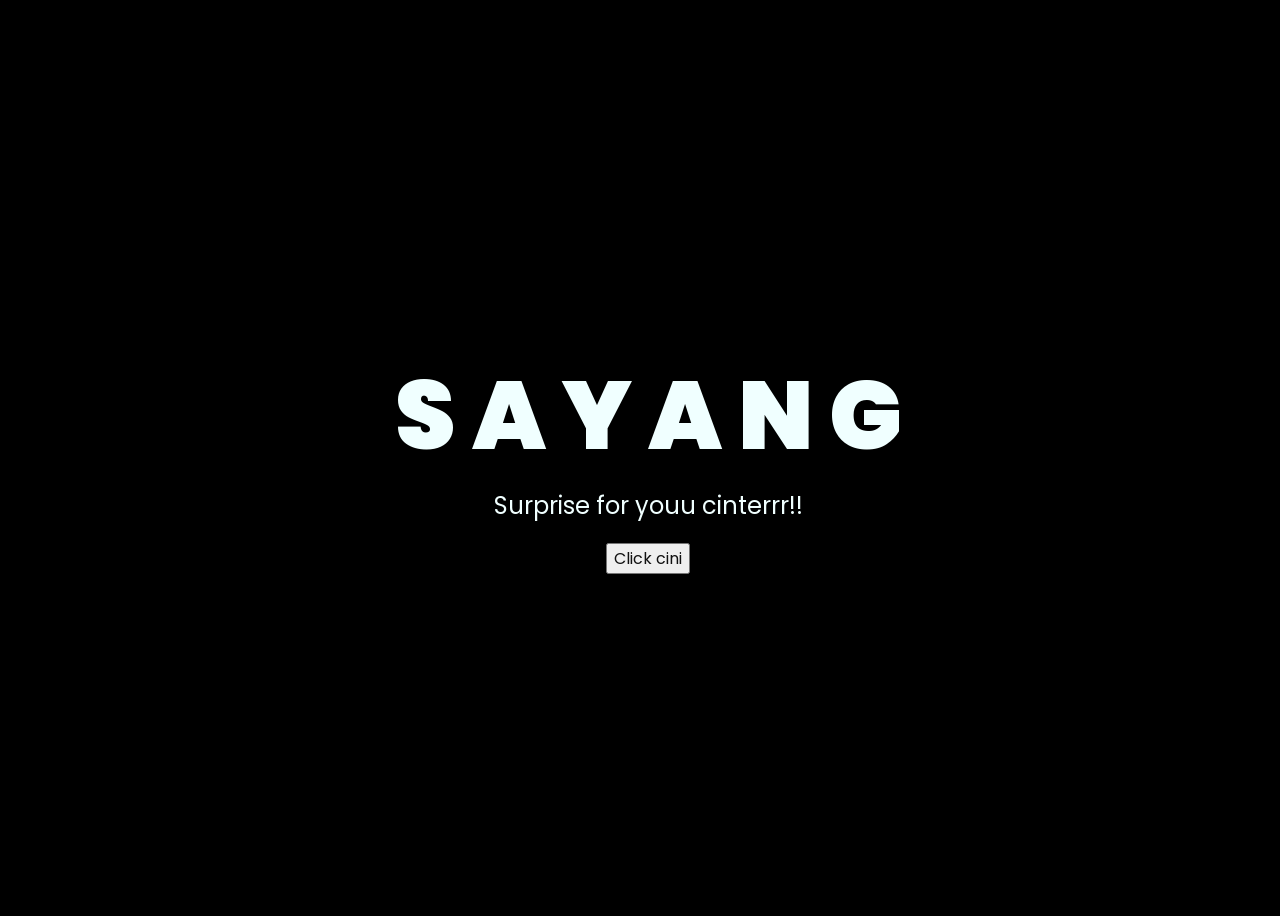
<file: Project07/index.html>
<!DOCTYPE html>
<html lang="en">
<head>
    <meta charset="UTF-8">
    <meta http-equiv="X-UA-Compatible" content="IE=edge">
    <meta name="viewport" content="width=device-width, initial-scale=1.0">
    <link rel="stylesheet" href="css/style.css">
    <link rel="icon" href="img/flowers.png" type="image/x-icon">
    <title>Flowers</title>
</head>
<body>
    <div class="greetings">
        <span>S</span>
        <span>A</span>
        <span>Y</span>
        <span>A</span>
        <span>N</span>
        <span>G</span>
    </div>
    <div class="description">
        <span>Surprise for youu cinterrr!!</span>
    </div>
    <div class="button">
        <button>
            <a href="flower.html">Click cini</a>
        </button>
        
    </div>
</body>
</html>
</file>
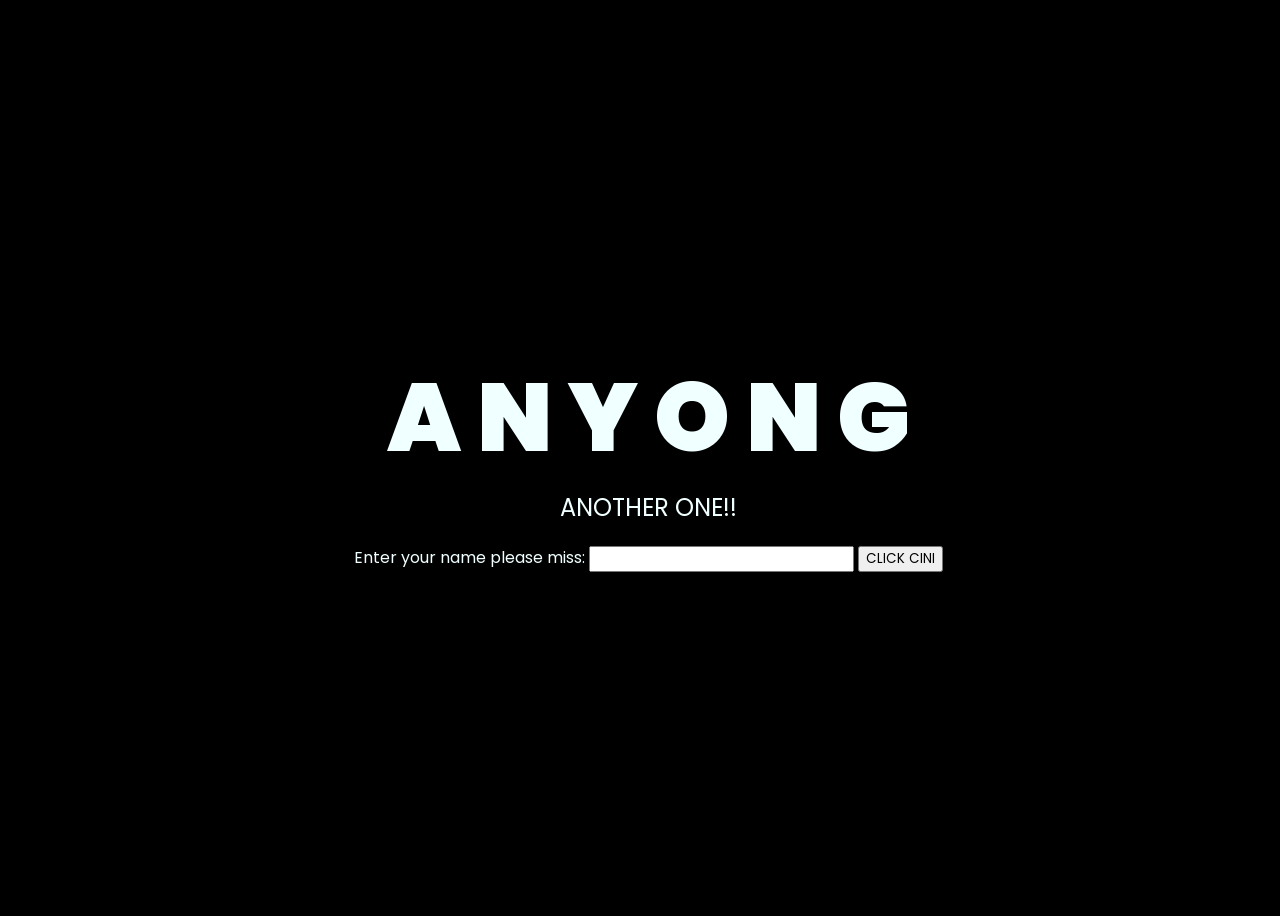
<file: Project08/index.html>
<!DOCTYPE html>
<html lang="en">
<head>
    <meta charset="UTF-8">
    <meta http-equiv="X-UA-Compatible" content="IE=edge">
    <meta name="viewport" content="width=device-width, initial-scale=1.0">
    <link rel="stylesheet" href="mainstyle.css">
    <title>Flowers</title>
</head>
<body>
    <div class="greetings">
        <span>A</span>
        <span>N</span>
        <span>Y</span>
        <span>O</span>
        <span>N</span>
        <span>G</span>
    </div>
    <div class="description">
        <span>ANOTHER ONE!!</span>
    </div>
    <form>
        <label>Enter your name please miss:</label>
        <input type="text" id="name">
        <!-- set button onClick method to call function we defined passing input values as parameters -->
        <button type="button" onclick="callAPI(document.getElementById('name').value)">CLICK CINI</button>
    </form>
    <script>
        // callAPI function that takes the base and exponent numbers as parameters
        var callAPI = (name)=>{
            // instantiate a headers object
            var myHeaders = new Headers();
            // add content type header to object
            myHeaders.append("Content-Type", "application/json");
            // using built in JSON utility package turn object to string and store in a variable
            var raw = JSON.stringify({"name":name});
            // create a JSON object with parameters for API call and store in a variable
            var requestOptions = {
                method: 'POST',
                headers: myHeaders,
                body: raw,
                redirect: 'follow'
            };
            // make API call with parameters and use promises to get response
            fetch("https://jmb3o0zrke.execute-api.us-east-1.amazonaws.com/dev/", requestOptions)
            .then(response => response.text())
            .then(result => {
                alert(JSON.parse(result).body);
                window.location.href = "flower.html";})
                
            .catch(error => console.log('error', error));
        }
     
    </script>
</body>
</html>
</file>
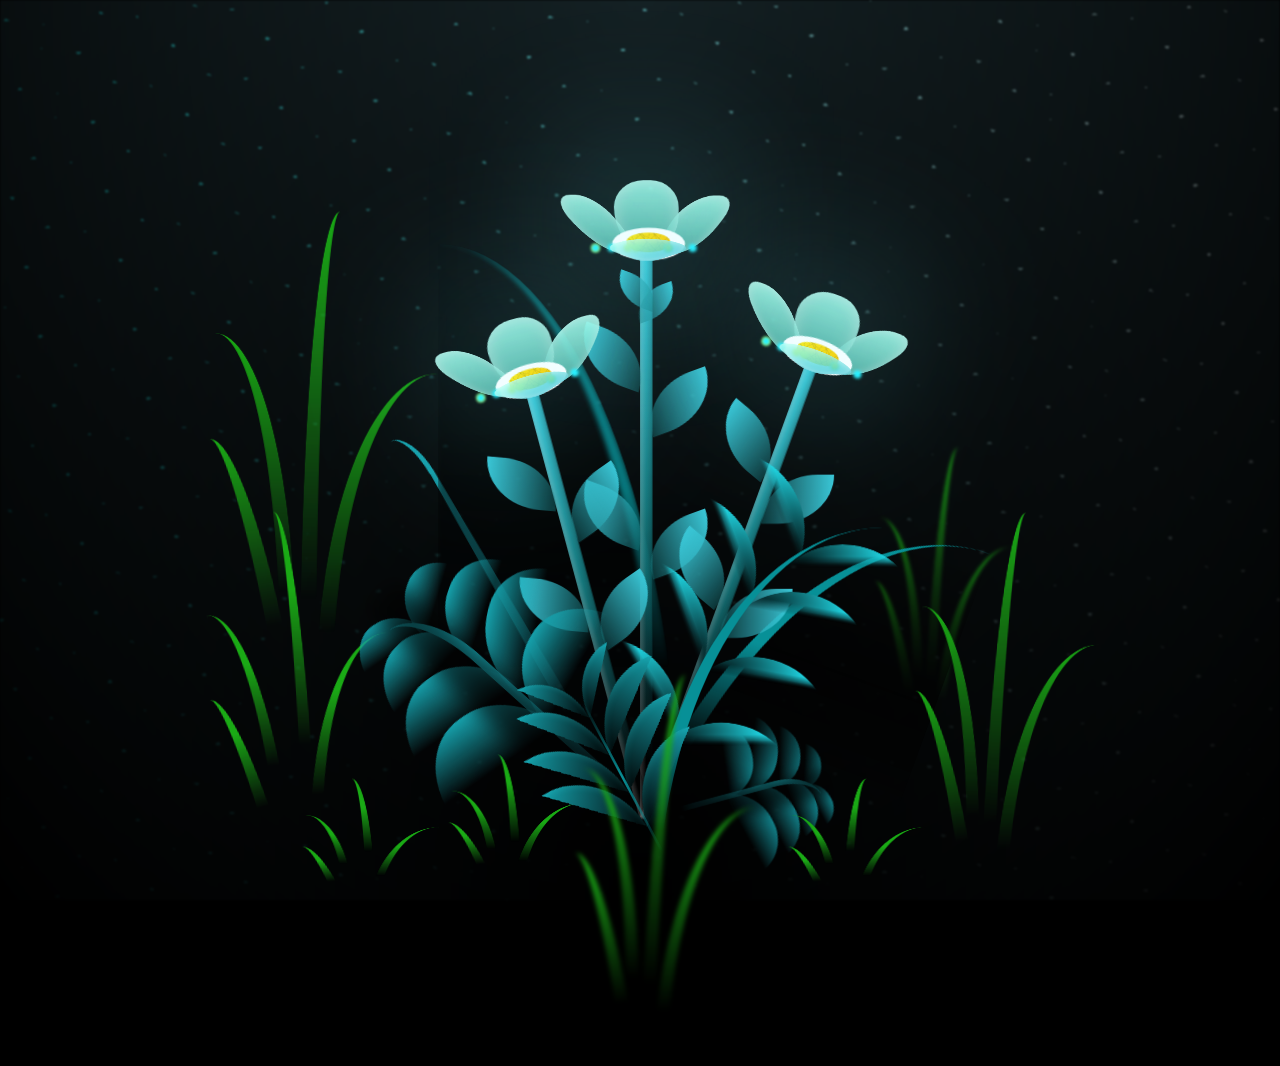
<file: Project07/flower.html>
<!DOCTYPE html>
<html lang="en">
<head>
    <meta charset="UTF-8">
    <meta http-equiv="X-UA-Compatible" content="IE=edge">
    <meta name="viewport" content="width=device-width, initial-scale=1.0">
    <link rel="stylesheet" href="css/main.css">
    <link rel="icon" href="img/flowers.png" type="image/x-icon">
    <title>flowers</title>
</head>
<body class="container">
    <div class="night"></div>
    <div class="flowers">
      <div class="flower flower--1">
        <div class="flower__leafs flower__leafs--1">
          <div class="flower__leaf flower__leaf--1"></div>
          <div class="flower__leaf flower__leaf--2"></div>
          <div class="flower__leaf flower__leaf--3"></div>
          <div class="flower__leaf flower__leaf--4"></div>
          <div class="flower__white-circle"></div>
  
          <div class="flower__light flower__light--1"></div>
          <div class="flower__light flower__light--2"></div>
          <div class="flower__light flower__light--3"></div>
          <div class="flower__light flower__light--4"></div>
          <div class="flower__light flower__light--5"></div>
          <div class="flower__light flower__light--6"></div>
          <div class="flower__light flower__light--7"></div>
          <div class="flower__light flower__light--8"></div>
  
        </div>
        <div class="flower__line">
          <div class="flower__line__leaf flower__line__leaf--1"></div>
          <div class="flower__line__leaf flower__line__leaf--2"></div>
          <div class="flower__line__leaf flower__line__leaf--3"></div>
          <div class="flower__line__leaf flower__line__leaf--4"></div>
          <div class="flower__line__leaf flower__line__leaf--5"></div>
          <div class="flower__line__leaf flower__line__leaf--6"></div>
        </div>
      </div>
  
      <div class="flower flower--2">
        <div class="flower__leafs flower__leafs--2">
          <div class="flower__leaf flower__leaf--1"></div>
          <div class="flower__leaf flower__leaf--2"></div>
          <div class="flower__leaf flower__leaf--3"></div>
          <div class="flower__leaf flower__leaf--4"></div>
          <div class="flower__white-circle"></div>
  
          <div class="flower__light flower__light--1"></div>
          <div class="flower__light flower__light--2"></div>
          <div class="flower__light flower__light--3"></div>
          <div class="flower__light flower__light--4"></div>
          <div class="flower__light flower__light--5"></div>
          <div class="flower__light flower__light--6"></div>
          <div class="flower__light flower__light--7"></div>
          <div class="flower__light flower__light--8"></div>
  
        </div>
        <div class="flower__line">
          <div class="flower__line__leaf flower__line__leaf--1"></div>
          <div class="flower__line__leaf flower__line__leaf--2"></div>
          <div class="flower__line__leaf flower__line__leaf--3"></div>
          <div class="flower__line__leaf flower__line__leaf--4"></div>
        </div>
      </div>
  
      <div class="flower flower--3">
        <div class="flower__leafs flower__leafs--3">
          <div class="flower__leaf flower__leaf--1"></div>
          <div class="flower__leaf flower__leaf--2"></div>
          <div class="flower__leaf flower__leaf--3"></div>
          <div class="flower__leaf flower__leaf--4"></div>
          <div class="flower__white-circle"></div>
  
          <div class="flower__light flower__light--1"></div>
          <div class="flower__light flower__light--2"></div>
          <div class="flower__light flower__light--3"></div>
          <div class="flower__light flower__light--4"></div>
          <div class="flower__light flower__light--5"></div>
          <div class="flower__light flower__light--6"></div>
          <div class="flower__light flower__light--7"></div>
          <div class="flower__light flower__light--8"></div>
  
        </div>
        <div class="flower__line">
          <div class="flower__line__leaf flower__line__leaf--1"></div>
          <div class="flower__line__leaf flower__line__leaf--2"></div>
          <div class="flower__line__leaf flower__line__leaf--3"></div>
          <div class="flower__line__leaf flower__line__leaf--4"></div>
        </div>
      </div>
  
      <div class="grow-ans" style="--d:1.2s">
        <div class="flower__g-long">
          <div class="flower__g-long__top"></div>
          <div class="flower__g-long__bottom"></div>
        </div>
      </div>
  
      <div class="growing-grass">
        <div class="flower__grass flower__grass--1">
          <div class="flower__grass--top"></div>
          <div class="flower__grass--bottom"></div>
          <div class="flower__grass__leaf flower__grass__leaf--1"></div>
          <div class="flower__grass__leaf flower__grass__leaf--2"></div>
          <div class="flower__grass__leaf flower__grass__leaf--3"></div>
          <div class="flower__grass__leaf flower__grass__leaf--4"></div>
          <div class="flower__grass__leaf flower__grass__leaf--5"></div>
          <div class="flower__grass__leaf flower__grass__leaf--6"></div>
          <div class="flower__grass__leaf flower__grass__leaf--7"></div>
          <div class="flower__grass__leaf flower__grass__leaf--8"></div>
          <div class="flower__grass__overlay"></div>
        </div>
      </div>
  
      <div class="growing-grass">
        <div class="flower__grass flower__grass--2">
          <div class="flower__grass--top"></div>
          <div class="flower__grass--bottom"></div>
          <div class="flower__grass__leaf flower__grass__leaf--1"></div>
          <div class="flower__grass__leaf flower__grass__leaf--2"></div>
          <div class="flower__grass__leaf flower__grass__leaf--3"></div>
          <div class="flower__grass__leaf flower__grass__leaf--4"></div>
          <div class="flower__grass__leaf flower__grass__leaf--5"></div>
          <div class="flower__grass__leaf flower__grass__leaf--6"></div>
          <div class="flower__grass__leaf flower__grass__leaf--7"></div>
          <div class="flower__grass__leaf flower__grass__leaf--8"></div>
          <div class="flower__grass__overlay"></div>
        </div>
      </div>
  
      <div class="grow-ans" style="--d:2.4s">
        <div class="flower__g-right flower__g-right--1">
          <div class="leaf"></div>
        </div>
      </div>
  
      <div class="grow-ans" style="--d:2.8s">
        <div class="flower__g-right flower__g-right--2">
          <div class="leaf"></div>
        </div>
      </div>
  
      <div class="grow-ans" style="--d:2.8s">
        <div class="flower__g-front">
          <div class="flower__g-front__leaf-wrapper flower__g-front__leaf-wrapper--1">
            <div class="flower__g-front__leaf"></div>
          </div>
          <div class="flower__g-front__leaf-wrapper flower__g-front__leaf-wrapper--2">
            <div class="flower__g-front__leaf"></div>
          </div>
          <div class="flower__g-front__leaf-wrapper flower__g-front__leaf-wrapper--3">
            <div class="flower__g-front__leaf"></div>
          </div>
          <div class="flower__g-front__leaf-wrapper flower__g-front__leaf-wrapper--4">
            <div class="flower__g-front__leaf"></div>
          </div>
          <div class="flower__g-front__leaf-wrapper flower__g-front__leaf-wrapper--5">
            <div class="flower__g-front__leaf"></div>
          </div>
          <div class="flower__g-front__leaf-wrapper flower__g-front__leaf-wrapper--6">
            <div class="flower__g-front__leaf"></div>
          </div>
          <div class="flower__g-front__leaf-wrapper flower__g-front__leaf-wrapper--7">
            <div class="flower__g-front__leaf"></div>
          </div>
          <div class="flower__g-front__leaf-wrapper flower__g-front__leaf-wrapper--8">
            <div class="flower__g-front__leaf"></div>
          </div>
          <div class="flower__g-front__line"></div>
        </div>
      </div>
  
      <div class="grow-ans" style="--d:3.2s">
        <div class="flower__g-fr">
          <div class="leaf"></div>
          <div class="flower__g-fr__leaf flower__g-fr__leaf--1"></div>
          <div class="flower__g-fr__leaf flower__g-fr__leaf--2"></div>
          <div class="flower__g-fr__leaf flower__g-fr__leaf--3"></div>
          <div class="flower__g-fr__leaf flower__g-fr__leaf--4"></div>
          <div class="flower__g-fr__leaf flower__g-fr__leaf--5"></div>
          <div class="flower__g-fr__leaf flower__g-fr__leaf--6"></div>
          <div class="flower__g-fr__leaf flower__g-fr__leaf--7"></div>
          <div class="flower__g-fr__leaf flower__g-fr__leaf--8"></div>
        </div>
      </div>
  
      <div class="long-g long-g--0">
        <div class="grow-ans" style="--d:3s">
          <div class="leaf leaf--0"></div>
        </div>
        <div class="grow-ans" style="--d:2.2s">
          <div class="leaf leaf--1"></div>
        </div>
        <div class="grow-ans" style="--d:3.4s">
          <div class="leaf leaf--2"></div>
        </div>
        <div class="grow-ans" style="--d:3.6s">
          <div class="leaf leaf--3"></div>
        </div>
      </div>
  
      <div class="long-g long-g--1">
        <div class="grow-ans" style="--d:3.6s">
          <div class="leaf leaf--0"></div>
        </div>
        <div class="grow-ans" style="--d:3.8s">
          <div class="leaf leaf--1"></div>
        </div>
        <div class="grow-ans" style="--d:4s">
          <div class="leaf leaf--2"></div>
        </div>
        <div class="grow-ans" style="--d:4.2s">
          <div class="leaf leaf--3"></div>
        </div>
      </div>
  
      <div class="long-g long-g--2">
        <div class="grow-ans" style="--d:4s">
          <div class="leaf leaf--0"></div>
        </div>
        <div class="grow-ans" style="--d:4.2s">
          <div class="leaf leaf--1"></div>
        </div>
        <div class="grow-ans" style="--d:4.4s">
          <div class="leaf leaf--2"></div>
        </div>
        <div class="grow-ans" style="--d:4.6s">
          <div class="leaf leaf--3"></div>
        </div>
      </div>
  
      <div class="long-g long-g--3">
        <div class="grow-ans" style="--d:4s">
          <div class="leaf leaf--0"></div>
        </div>
        <div class="grow-ans" style="--d:4.2s">
          <div class="leaf leaf--1"></div>
        </div>
        <div class="grow-ans" style="--d:3s">
          <div class="leaf leaf--2"></div>
        </div>
        <div class="grow-ans" style="--d:3.6s">
          <div class="leaf leaf--3"></div>
        </div>
      </div>
  
      <div class="long-g long-g--4">
        <div class="grow-ans" style="--d:4s">
          <div class="leaf leaf--0"></div>
        </div>
        <div class="grow-ans" style="--d:4.2s">
          <div class="leaf leaf--1"></div>
        </div>
        <div class="grow-ans" style="--d:3s">
          <div class="leaf leaf--2"></div>
        </div>
        <div class="grow-ans" style="--d:3.6s">
          <div class="leaf leaf--3"></div>
        </div>
      </div>
  
      <div class="long-g long-g--5">
        <div class="grow-ans" style="--d:4s">
          <div class="leaf leaf--0"></div>
        </div>
        <div class="grow-ans" style="--d:4.2s">
          <div class="leaf leaf--1"></div>
        </div>
        <div class="grow-ans" style="--d:3s">
          <div class="leaf leaf--2"></div>
        </div>
        <div class="grow-ans" style="--d:3.6s">
          <div class="leaf leaf--3"></div>
        </div>
      </div>
  
      <div class="long-g long-g--6">
        <div class="grow-ans" style="--d:4.2s">
          <div class="leaf leaf--0"></div>
        </div>
        <div class="grow-ans" style="--d:4.4s">
          <div class="leaf leaf--1"></div>
        </div>
        <div class="grow-ans" style="--d:4.6s">
          <div class="leaf leaf--2"></div>
        </div>
        <div class="grow-ans" style="--d:4.8s">
          <div class="leaf leaf--3"></div>
        </div>
      </div>
  
      <div class="long-g long-g--7">
        <div class="grow-ans" style="--d:3s">
          <div class="leaf leaf--0"></div>
        </div>
        <div class="grow-ans" style="--d:3.2s">
          <div class="leaf leaf--1"></div>
        </div>
        <div class="grow-ans" style="--d:3.5s">
          <div class="leaf leaf--2"></div>
        </div>
        <div class="grow-ans" style="--d:3.6s">
          <div class="leaf leaf--3"></div>
        </div>
      </div>
    </div>
    <script src="main.js"></script>
  </body>
</html>
</file>
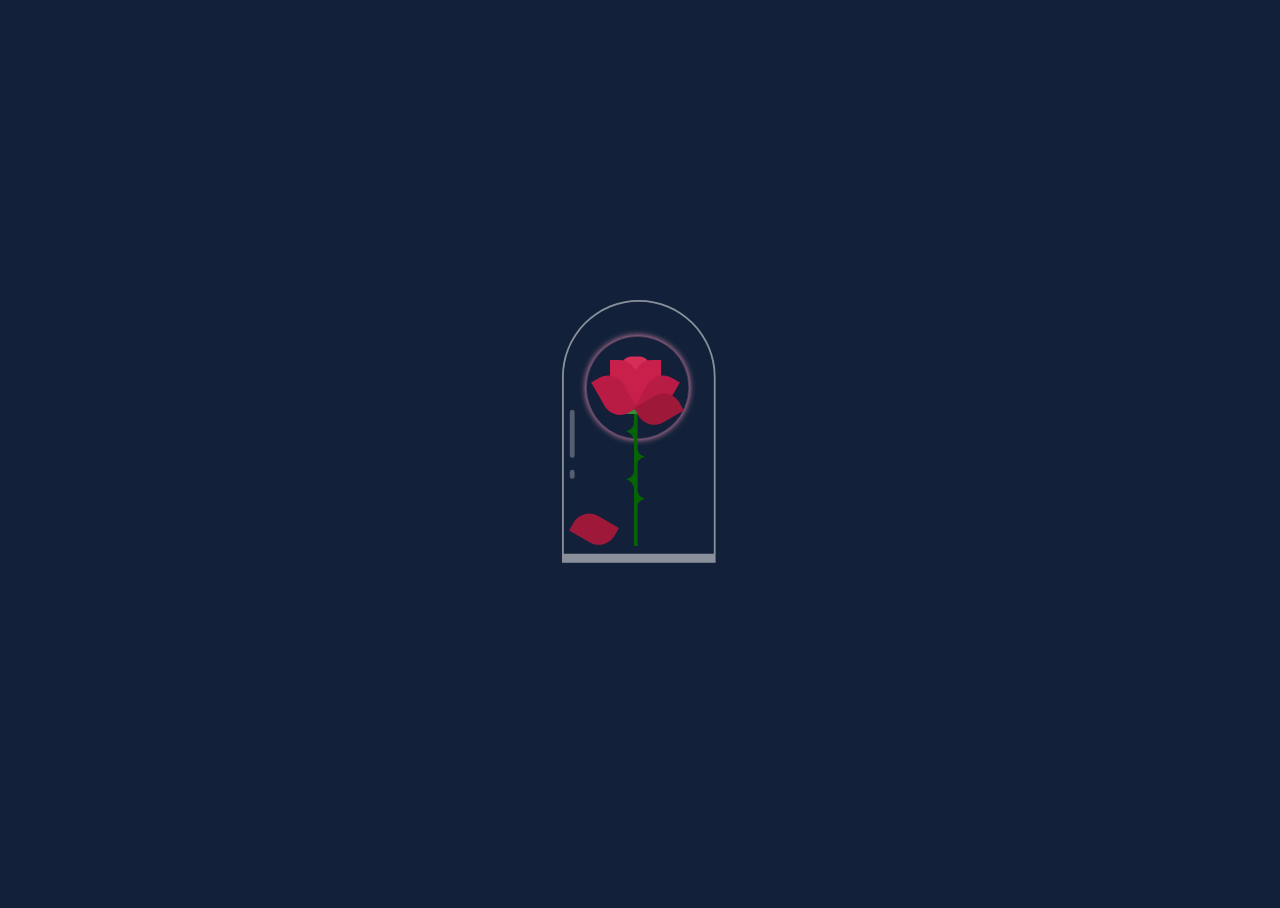
<file: Project08/flower.html>
<!DOCTYPE html>
<html>
<head>
<title>Rose</title>	
<link rel="stylesheet" type="text/css" href="style.css">
	</head>
<body>
<div class="container">
	<div class="glass"></div>
	<div class="thorns">
		<div></div>
		<div></div>
		<div></div>
		<div></div>
	</div>
	<div class="glow"></div>
	<div class="rose-leaves">
		<div></div>
		<div></div>
	</div>
	<div class="rose-petals">
		<div></div>
		<div></div>
		<div></div>
		<div></div>
		<div></div>
		<div></div>
		<div></div>
	</div>
	<div class="sparkles">
		<div></div>
		<div></div>
		<div></div>
		<div></div>
		<div></div>
		<div></div>
		<div></div>
		<div></div>
		<div></div>
		<div></div>
	</div>
</div>
</body>
</html>
</file>
<file: Project07/css/style.css>
@import url('https://fonts.googleapis.com/css2?family=Poppins:ital,wght@0,500;1,900&display=swap');
*{
    font-family: 'Poppins',cursive;
}
body{
    color: azure;
    width: 100%;
    height: 100vh;
    display: flex;
    flex-direction: column;
    align-items: center;
    justify-content: center;
    background-color: black;
}
.greetings{
    font-size: 6rem;
    font-weight: 900;
}
.greetings > span{
    animation: glow 2.5s ease-in-out infinite;
}
@keyframes glow{
    0%, 100%{
        color: #fff;
        text-shadow: 0 0 12px #39c6d6, 0 0 50px #39c6d6, 0 0 100px #39c6d6;
    }
    10%, 90%{
        color: #111;
        text-shadow: none;
    }
}
.greetings > span:nth-child(2){
    animation-delay: .2s ;
}
.greetings > span:nth-child(3){
    animation-delay: .4s ;
}
.greetings > span:nth-child(4){
    animation-delay: .6s;
}
.greetings > span:nth-child(5){
    animation-delay: .8s;
}
.greetings > span:nth-child(6){
    animation-delay: 1s;
}

.description{
    font-size: 1.5rem;
    margin-bottom: 20px;
}

.button a{
    text-decoration: none;
    font-size: 1rem;
    color: #111;
}

@media screen and (max-width:574px){
    .greetings{
        display: block;
        font-size: 3rem;
        font-weight: 500;
        text-align: center;
    }
    .description{
        font-size: 1rem;
    }
    
    .button a{
        font-size: .5rem;
    }
}
</file>
<file: Project08/mainstyle.css>
@import url('https://fonts.googleapis.com/css2?family=Poppins:ital,wght@0,500;1,900&display=swap');
*{
    font-family: 'Poppins',cursive;
}
body{
    color: azure;
    width: 100%;
    height: 100vh;
    display: flex;
    flex-direction: column;
    align-items: center;
    justify-content: center;
    background-color: black;
}
.greetings{
    font-size: 6rem;
    font-weight: 900;
}
.greetings > span{
    animation: glow 2.5s ease-in-out infinite;
}
@keyframes glow{
    0%, 100%{
        color: #fff;
        text-shadow: 0 0 12px #39c6d6, 0 0 50px #39c6d6, 0 0 100px #39c6d6;
    }
    10%, 90%{
        color: #111;
        text-shadow: none;
    }
}
.greetings > span:nth-child(2){
    animation-delay: .2s ;
}
.greetings > span:nth-child(3){
    animation-delay: .4s ;
}
.greetings > span:nth-child(4){
    animation-delay: .6s;
}
.greetings > span:nth-child(5){
    animation-delay: .8s;
}
.greetings > span:nth-child(6){
    animation-delay: 1s;
}

.description{
    font-size: 1.5rem;
    margin-bottom: 20px;
}

.button a{
    text-decoration: none;
    font-size: 1rem;
    color: #111;
}

@media screen and (max-width:574px){
    .greetings{
        display: block;
        font-size: 3rem;
        font-weight: 500;
        text-align: center;
    }
    .description{
        font-size: 1rem;
    }
    
    .button a{
        font-size: .5rem;
    }
}
</file>
<file: Project07/css/main.css>
*,
*::after,
*::before {
  padding: 0;
  margin: 0;
  box-sizing: border-box;
}

:root {
  --dark-color: #000;
}

body {
  display: flex;
  align-items: flex-end;
  justify-content: center;
  min-height: 100vh;
  background-color: var(--dark-color);
  overflow: hidden;
  perspective: 1000px;
}

.night {
  position: fixed;
  left: 50%;
  top: 0;
  transform: translateX(-50%);
  width: 100%;
  height: 100%;
  filter: blur(0.1vmin);
  background-image: radial-gradient(ellipse at top, transparent 0%, var(--dark-color)), radial-gradient(ellipse at bottom, var(--dark-color), rgba(145, 233, 255, 0.2)), repeating-linear-gradient(220deg, rgb(0, 0, 0) 0px, rgb(0, 0, 0) 19px, transparent 19px, transparent 22px), repeating-linear-gradient(189deg, rgb(0, 0, 0) 0px, rgb(0, 0, 0) 19px, transparent 19px, transparent 22px), repeating-linear-gradient(148deg, rgb(0, 0, 0) 0px, rgb(0, 0, 0) 19px, transparent 19px, transparent 22px), linear-gradient(90deg, rgb(0, 255, 250), rgb(240, 240, 240));
}

.flowers {
  position: relative;
  transform: scale(0.9);
}

.flower {
  position: absolute;
  bottom: 10vmin;
  transform-origin: bottom center;
  z-index: 10;
  --fl-speed: 0.8s;
}
.flower--1 {
  -webkit-animation: moving-flower-1 4s linear infinite;
          animation: moving-flower-1 4s linear infinite;
}
.flower--1 .flower__line {
  height: 70vmin;
  -webkit-animation-delay: 0.3s;
          animation-delay: 0.3s;
}
.flower--1 .flower__line__leaf--1 {
  -webkit-animation: blooming-leaf-right var(--fl-speed) 1.6s backwards;
          animation: blooming-leaf-right var(--fl-speed) 1.6s backwards;
}
.flower--1 .flower__line__leaf--2 {
  -webkit-animation: blooming-leaf-right var(--fl-speed) 1.4s backwards;
          animation: blooming-leaf-right var(--fl-speed) 1.4s backwards;
}
.flower--1 .flower__line__leaf--3 {
  -webkit-animation: blooming-leaf-left var(--fl-speed) 1.2s backwards;
          animation: blooming-leaf-left var(--fl-speed) 1.2s backwards;
}
.flower--1 .flower__line__leaf--4 {
  -webkit-animation: blooming-leaf-left var(--fl-speed) 1s backwards;
          animation: blooming-leaf-left var(--fl-speed) 1s backwards;
}
.flower--1 .flower__line__leaf--5 {
  -webkit-animation: blooming-leaf-right var(--fl-speed) 1.8s backwards;
          animation: blooming-leaf-right var(--fl-speed) 1.8s backwards;
}
.flower--1 .flower__line__leaf--6 {
  -webkit-animation: blooming-leaf-left var(--fl-speed) 2s backwards;
          animation: blooming-leaf-left var(--fl-speed) 2s backwards;
}
.flower--2 {
  left: 50%;
  transform: rotate(20deg);
  -webkit-animation: moving-flower-2 4s linear infinite;
          animation: moving-flower-2 4s linear infinite;
}
.flower--2 .flower__line {
  height: 60vmin;
  -webkit-animation-delay: 0.6s;
          animation-delay: 0.6s;
}
.flower--2 .flower__line__leaf--1 {
  -webkit-animation: blooming-leaf-right var(--fl-speed) 1.9s backwards;
          animation: blooming-leaf-right var(--fl-speed) 1.9s backwards;
}
.flower--2 .flower__line__leaf--2 {
  -webkit-animation: blooming-leaf-right var(--fl-speed) 1.7s backwards;
          animation: blooming-leaf-right var(--fl-speed) 1.7s backwards;
}
.flower--2 .flower__line__leaf--3 {
  -webkit-animation: blooming-leaf-left var(--fl-speed) 1.5s backwards;
          animation: blooming-leaf-left var(--fl-speed) 1.5s backwards;
}
.flower--2 .flower__line__leaf--4 {
  -webkit-animation: blooming-leaf-left var(--fl-speed) 1.3s backwards;
          animation: blooming-leaf-left var(--fl-speed) 1.3s backwards;
}
.flower--3 {
  left: 50%;
  transform: rotate(-15deg);
  -webkit-animation: moving-flower-3 4s linear infinite;
          animation: moving-flower-3 4s linear infinite;
}
.flower--3 .flower__line {
  -webkit-animation-delay: 0.9s;
          animation-delay: 0.9s;
}
.flower--3 .flower__line__leaf--1 {
  -webkit-animation: blooming-leaf-right var(--fl-speed) 2.5s backwards;
          animation: blooming-leaf-right var(--fl-speed) 2.5s backwards;
}
.flower--3 .flower__line__leaf--2 {
  -webkit-animation: blooming-leaf-right var(--fl-speed) 2.3s backwards;
          animation: blooming-leaf-right var(--fl-speed) 2.3s backwards;
}
.flower--3 .flower__line__leaf--3 {
  -webkit-animation: blooming-leaf-left var(--fl-speed) 2.1s backwards;
          animation: blooming-leaf-left var(--fl-speed) 2.1s backwards;
}
.flower--3 .flower__line__leaf--4 {
  -webkit-animation: blooming-leaf-left var(--fl-speed) 1.9s backwards;
          animation: blooming-leaf-left var(--fl-speed) 1.9s backwards;
}
.flower__leafs {
  position: relative;
  -webkit-animation: blooming-flower 2s backwards;
          animation: blooming-flower 2s backwards;
}
.flower__leafs--1 {
  -webkit-animation-delay: 1.1s;
          animation-delay: 1.1s;
}
.flower__leafs--2 {
  -webkit-animation-delay: 1.4s;
          animation-delay: 1.4s;
}
.flower__leafs--3 {
  -webkit-animation-delay: 1.7s;
          animation-delay: 1.7s;
}
.flower__leafs::after {
  content: "";
  position: absolute;
  left: 0;
  top: 0;
  transform: translate(-50%, -100%);
  width: 8vmin;
  height: 8vmin;
  background-color: #6bf0ff;
  filter: blur(10vmin);
}
.flower__leaf {
  position: absolute;
  bottom: 0;
  left: 50%;
  width: 8vmin;
  height: 11vmin;
  border-radius: 51% 49% 47% 53%/44% 45% 55% 69%;
  background-color: #a7ffee;
  background-image: linear-gradient(to top, #54b8aa, #a7ffee);
  transform-origin: bottom center;
  opacity: 0.9;
  box-shadow: inset 0 0 2vmin rgba(255, 255, 255, 0.5);
}
.flower__leaf--1 {
  transform: translate(-10%, 1%) rotateY(40deg) rotateX(-50deg);
}
.flower__leaf--2 {
  transform: translate(-50%, -4%) rotateX(40deg);
}
.flower__leaf--3 {
  transform: translate(-90%, 0%) rotateY(45deg) rotateX(50deg);
}
.flower__leaf--4 {
  width: 8vmin;
  height: 8vmin;
  transform-origin: bottom left;
  border-radius: 4vmin 10vmin 4vmin 4vmin;
  transform: translate(0%, 18%) rotateX(70deg) rotate(-43deg);
  background-image: linear-gradient(to top, #39c6d6, #a7ffee);
  z-index: 1;
  opacity: 0.8;
}
.flower__white-circle {
  position: absolute;
  left: -3.5vmin;
  top: -3vmin;
  width: 9vmin;
  height: 4vmin;
  border-radius: 50%;
  background-color: #fff;
}
.flower__white-circle::after {
  content: "";
  position: absolute;
  left: 50%;
  top: 45%;
  transform: translate(-50%, -50%);
  width: 60%;
  height: 60%;
  border-radius: inherit;
  background-image: repeating-linear-gradient(135deg, rgba(0, 0, 0, 0.03) 0px, rgba(0, 0, 0, 0.03) 1px, transparent 1px, transparent 12px), repeating-linear-gradient(45deg, rgba(0, 0, 0, 0.03) 0px, rgba(0, 0, 0, 0.03) 1px, transparent 1px, transparent 12px), repeating-linear-gradient(67.5deg, rgba(0, 0, 0, 0.03) 0px, rgba(0, 0, 0, 0.03) 1px, transparent 1px, transparent 12px), repeating-linear-gradient(135deg, rgba(0, 0, 0, 0.03) 0px, rgba(0, 0, 0, 0.03) 1px, transparent 1px, transparent 12px), repeating-linear-gradient(45deg, rgba(0, 0, 0, 0.03) 0px, rgba(0, 0, 0, 0.03) 1px, transparent 1px, transparent 12px), repeating-linear-gradient(112.5deg, rgba(0, 0, 0, 0.03) 0px, rgba(0, 0, 0, 0.03) 1px, transparent 1px, transparent 12px), repeating-linear-gradient(112.5deg, rgba(0, 0, 0, 0.03) 0px, rgba(0, 0, 0, 0.03) 1px, transparent 1px, transparent 12px), repeating-linear-gradient(45deg, rgba(0, 0, 0, 0.03) 0px, rgba(0, 0, 0, 0.03) 1px, transparent 1px, transparent 12px), repeating-linear-gradient(22.5deg, rgba(0, 0, 0, 0.03) 0px, rgba(0, 0, 0, 0.03) 1px, transparent 1px, transparent 12px), repeating-linear-gradient(45deg, rgba(0, 0, 0, 0.03) 0px, rgba(0, 0, 0, 0.03) 1px, transparent 1px, transparent 12px), repeating-linear-gradient(22.5deg, rgba(0, 0, 0, 0.03) 0px, rgba(0, 0, 0, 0.03) 1px, transparent 1px, transparent 12px), repeating-linear-gradient(135deg, rgba(0, 0, 0, 0.03) 0px, rgba(0, 0, 0, 0.03) 1px, transparent 1px, transparent 12px), repeating-linear-gradient(157.5deg, rgba(0, 0, 0, 0.03) 0px, rgba(0, 0, 0, 0.03) 1px, transparent 1px, transparent 12px), repeating-linear-gradient(67.5deg, rgba(0, 0, 0, 0.03) 0px, rgba(0, 0, 0, 0.03) 1px, transparent 1px, transparent 12px), repeating-linear-gradient(67.5deg, rgba(0, 0, 0, 0.03) 0px, rgba(0, 0, 0, 0.03) 1px, transparent 1px, transparent 12px), linear-gradient(90deg, rgb(255, 235, 18), rgb(255, 206, 0));
}
.flower__line {
  height: 55vmin;
  width: 1.5vmin;
  background-image: linear-gradient(to left, rgba(0, 0, 0, 0.2), transparent, rgba(255, 255, 255, 0.2)), linear-gradient(to top, transparent 10%, #14757a, #39c6d6);
  box-shadow: inset 0 0 2px rgba(0, 0, 0, 0.5);
  -webkit-animation: grow-flower-tree 4s backwards;
          animation: grow-flower-tree 4s backwards;
}
.flower__line__leaf {
  --w: 7vmin;
  --h: calc(var(--w) + 2vmin);
  position: absolute;
  top: 20%;
  left: 90%;
  width: var(--w);
  height: var(--h);
  border-top-right-radius: var(--h);
  border-bottom-left-radius: var(--h);
  background-image: linear-gradient(to top, rgba(20, 117, 122, 0.4), #39c6d6);
}
.flower__line__leaf--1 {
  transform: rotate(70deg) rotateY(30deg);
}
.flower__line__leaf--2 {
  top: 45%;
  transform: rotate(70deg) rotateY(30deg);
}
.flower__line__leaf--3, .flower__line__leaf--4, .flower__line__leaf--6 {
  border-top-right-radius: 0;
  border-bottom-left-radius: 0;
  border-top-left-radius: var(--h);
  border-bottom-right-radius: var(--h);
  left: -460%;
  top: 12%;
  transform: rotate(-70deg) rotateY(30deg);
}
.flower__line__leaf--4 {
  top: 40%;
}
.flower__line__leaf--5 {
  top: 0;
  transform-origin: left;
  transform: rotate(70deg) rotateY(30deg) scale(0.6);
}
.flower__line__leaf--6 {
  top: -2%;
  left: -450%;
  transform-origin: right;
  transform: rotate(-70deg) rotateY(30deg) scale(0.6);
}
.flower__light {
  position: absolute;
  bottom: 0vmin;
  width: 1vmin;
  height: 1vmin;
  background-color: rgb(255, 251, 0);
  border-radius: 50%;
  filter: blur(0.2vmin);
  -webkit-animation: light-ans 4s linear infinite backwards;
          animation: light-ans 4s linear infinite backwards;
}
.flower__light:nth-child(odd) {
  background-color: #23f0ff;
}
.flower__light--1 {
  left: -2vmin;
  -webkit-animation-delay: 1s;
          animation-delay: 1s;
}
.flower__light--2 {
  left: 3vmin;
  -webkit-animation-delay: 0.5s;
          animation-delay: 0.5s;
}
.flower__light--3 {
  left: -6vmin;
  -webkit-animation-delay: 0.3s;
          animation-delay: 0.3s;
}
.flower__light--4 {
  left: 6vmin;
  -webkit-animation-delay: 0.9s;
          animation-delay: 0.9s;
}
.flower__light--5 {
  left: -1vmin;
  -webkit-animation-delay: 1.5s;
          animation-delay: 1.5s;
}
.flower__light--6 {
  left: -4vmin;
  -webkit-animation-delay: 3s;
          animation-delay: 3s;
}
.flower__light--7 {
  left: 3vmin;
  -webkit-animation-delay: 2s;
          animation-delay: 2s;
}
.flower__light--8 {
  left: -6vmin;
  -webkit-animation-delay: 3.5s;
          animation-delay: 3.5s;
}
.flower__grass {
  --c: #159faa;
  --line-w: 1.5vmin;
  position: absolute;
  bottom: 12vmin;
  left: -7vmin;
  display: flex;
  flex-direction: column;
  align-items: flex-end;
  z-index: 20;
  transform-origin: bottom center;
  transform: rotate(-48deg) rotateY(40deg);
}
.flower__grass--1 {
  -webkit-animation: moving-grass 2s linear infinite;
          animation: moving-grass 2s linear infinite;
}
.flower__grass--2 {
  left: 2vmin;
  bottom: 10vmin;
  transform: scale(0.5) rotate(75deg) rotateX(10deg) rotateY(-200deg);
  opacity: 0.8;
  z-index: 0;
  -webkit-animation: moving-grass--2 1.5s linear infinite;
          animation: moving-grass--2 1.5s linear infinite;
}
.flower__grass--top {
  width: 7vmin;
  height: 10vmin;
  border-top-right-radius: 100%;
  border-right: var(--line-w) solid var(--c);
  transform-origin: bottom center;
  transform: rotate(-2deg);
}
.flower__grass--bottom {
  margin-top: -2px;
  width: var(--line-w);
  height: 25vmin;
  background-image: linear-gradient(to top, transparent, var(--c));
}
.flower__grass__leaf {
  --size: 10vmin;
  position: absolute;
  width: calc(var(--size) * 2.1);
  height: var(--size);
  border-top-left-radius: var(--size);
  border-top-right-radius: var(--size);
  background-image: linear-gradient(to top, transparent, transparent 30%, var(--c));
  z-index: 100;
}
.flower__grass__leaf--1 {
  top: -6%;
  left: 30%;
  --size: 6vmin;
  transform: rotate(-20deg);
  -webkit-animation: growing-grass-ans--1 2s 2.6s backwards;
          animation: growing-grass-ans--1 2s 2.6s backwards;
}
@-webkit-keyframes growing-grass-ans--1 {
  0% {
    transform-origin: bottom left;
    transform: rotate(-20deg) scale(0);
  }
}
@keyframes growing-grass-ans--1 {
  0% {
    transform-origin: bottom left;
    transform: rotate(-20deg) scale(0);
  }
}
.flower__grass__leaf--2 {
  top: -5%;
  left: -110%;
  --size: 6vmin;
  transform: rotate(10deg);
  -webkit-animation: growing-grass-ans--2 2s 2.4s linear backwards;
          animation: growing-grass-ans--2 2s 2.4s linear backwards;
}
@-webkit-keyframes growing-grass-ans--2 {
  0% {
    transform-origin: bottom right;
    transform: rotate(10deg) scale(0);
  }
}
@keyframes growing-grass-ans--2 {
  0% {
    transform-origin: bottom right;
    transform: rotate(10deg) scale(0);
  }
}
.flower__grass__leaf--3 {
  top: 5%;
  left: 60%;
  --size: 8vmin;
  transform: rotate(-18deg) rotateX(-20deg);
  -webkit-animation: growing-grass-ans--3 2s 2.2s linear backwards;
          animation: growing-grass-ans--3 2s 2.2s linear backwards;
}
@-webkit-keyframes growing-grass-ans--3 {
  0% {
    transform-origin: bottom left;
    transform: rotate(-18deg) rotateX(-20deg) scale(0);
  }
}
@keyframes growing-grass-ans--3 {
  0% {
    transform-origin: bottom left;
    transform: rotate(-18deg) rotateX(-20deg) scale(0);
  }
}
.flower__grass__leaf--4 {
  top: 6%;
  left: -135%;
  --size: 8vmin;
  transform: rotate(2deg);
  -webkit-animation: growing-grass-ans--4 2s 2s linear backwards;
          animation: growing-grass-ans--4 2s 2s linear backwards;
}
@-webkit-keyframes growing-grass-ans--4 {
  0% {
    transform-origin: bottom right;
    transform: rotate(2deg) scale(0);
  }
}
@keyframes growing-grass-ans--4 {
  0% {
    transform-origin: bottom right;
    transform: rotate(2deg) scale(0);
  }
}
.flower__grass__leaf--5 {
  top: 20%;
  left: 60%;
  --size: 10vmin;
  transform: rotate(-24deg) rotateX(-20deg);
  -webkit-animation: growing-grass-ans--5 2s 1.8s linear backwards;
          animation: growing-grass-ans--5 2s 1.8s linear backwards;
}
@-webkit-keyframes growing-grass-ans--5 {
  0% {
    transform-origin: bottom left;
    transform: rotate(-24deg) rotateX(-20deg) scale(0);
  }
}
@keyframes growing-grass-ans--5 {
  0% {
    transform-origin: bottom left;
    transform: rotate(-24deg) rotateX(-20deg) scale(0);
  }
}
.flower__grass__leaf--6 {
  top: 22%;
  left: -180%;
  --size: 10vmin;
  transform: rotate(10deg);
  -webkit-animation: growing-grass-ans--6 2s 1.6s linear backwards;
          animation: growing-grass-ans--6 2s 1.6s linear backwards;
}
@-webkit-keyframes growing-grass-ans--6 {
  0% {
    transform-origin: bottom right;
    transform: rotate(10deg) scale(0);
  }
}
@keyframes growing-grass-ans--6 {
  0% {
    transform-origin: bottom right;
    transform: rotate(10deg) scale(0);
  }
}
.flower__grass__leaf--7 {
  top: 39%;
  left: 70%;
  --size: 10vmin;
  transform: rotate(-10deg);
  -webkit-animation: growing-grass-ans--7 2s 1.4s linear backwards;
          animation: growing-grass-ans--7 2s 1.4s linear backwards;
}
@-webkit-keyframes growing-grass-ans--7 {
  0% {
    transform-origin: bottom left;
    transform: rotate(-10deg) scale(0);
  }
}
@keyframes growing-grass-ans--7 {
  0% {
    transform-origin: bottom left;
    transform: rotate(-10deg) scale(0);
  }
}
.flower__grass__leaf--8 {
  top: 40%;
  left: -215%;
  --size: 11vmin;
  transform: rotate(10deg);
  -webkit-animation: growing-grass-ans--8 2s 1.2s linear backwards;
          animation: growing-grass-ans--8 2s 1.2s linear backwards;
}
@-webkit-keyframes growing-grass-ans--8 {
  0% {
    transform-origin: bottom right;
    transform: rotate(10deg) scale(0);
  }
}
@keyframes growing-grass-ans--8 {
  0% {
    transform-origin: bottom right;
    transform: rotate(10deg) scale(0);
  }
}
.flower__grass__overlay {
  position: absolute;
  top: -10%;
  right: 0%;
  width: 100%;
  height: 100%;
  background-color: rgba(0, 0, 0, 0.6);
  filter: blur(1.5vmin);
  z-index: 100;
}
.flower__g-long {
  --w: 2vmin;
  --h: 6vmin;
  --c: #159faa;
  position: absolute;
  bottom: 10vmin;
  left: -3vmin;
  transform-origin: bottom center;
  transform: rotate(-30deg) rotateY(-20deg);
  display: flex;
  flex-direction: column;
  align-items: flex-end;
  -webkit-animation: flower-g-long-ans 3s linear infinite;
          animation: flower-g-long-ans 3s linear infinite;
}
@-webkit-keyframes flower-g-long-ans {
  0%, 100% {
    transform: rotate(-30deg) rotateY(-20deg);
  }
  50% {
    transform: rotate(-32deg) rotateY(-20deg);
  }
}
@keyframes flower-g-long-ans {
  0%, 100% {
    transform: rotate(-30deg) rotateY(-20deg);
  }
  50% {
    transform: rotate(-32deg) rotateY(-20deg);
  }
}
.flower__g-long__top {
  top: calc(var(--h) * -1);
  width: calc(var(--w) + 1vmin);
  height: var(--h);
  border-top-right-radius: 100%;
  border-right: 0.7vmin solid var(--c);
  transform: translate(-0.7vmin, 1vmin);
}
.flower__g-long__bottom {
  width: var(--w);
  height: 50vmin;
  transform-origin: bottom center;
  background-image: linear-gradient(to top, transparent 30%, var(--c));
  box-shadow: inset 0 0 2px rgba(0, 0, 0, 0.5);
  -webkit-clip-path: polygon(35% 0, 65% 1%, 100% 100%, 0% 100%);
          clip-path: polygon(35% 0, 65% 1%, 100% 100%, 0% 100%);
}
.flower__g-right {
  position: absolute;
  bottom: 6vmin;
  left: -2vmin;
  transform-origin: bottom left;
  transform: rotate(20deg);
}
.flower__g-right .leaf {
  width: 30vmin;
  height: 50vmin;
  border-top-left-radius: 100%;
  border-left: 2vmin solid #079097;
  background-image: linear-gradient(to bottom, transparent, var(--dark-color) 60%);
  -webkit-mask-image: linear-gradient(to top, transparent 30%, #079097 60%);
}
.flower__g-right--1 {
  -webkit-animation: flower-g-right-ans 2.5s linear infinite;
          animation: flower-g-right-ans 2.5s linear infinite;
}
.flower__g-right--2 {
  left: 5vmin;
  transform: rotateY(-180deg);
  -webkit-animation: flower-g-right-ans--2 3s linear infinite;
          animation: flower-g-right-ans--2 3s linear infinite;
}
.flower__g-right--2 .leaf {
  height: 75vmin;
  filter: blur(0.3vmin);
  opacity: 0.8;
}
@-webkit-keyframes flower-g-right-ans {
  0%, 100% {
    transform: rotate(20deg);
  }
  50% {
    transform: rotate(24deg) rotateX(-20deg);
  }
}
@keyframes flower-g-right-ans {
  0%, 100% {
    transform: rotate(20deg);
  }
  50% {
    transform: rotate(24deg) rotateX(-20deg);
  }
}
@-webkit-keyframes flower-g-right-ans--2 {
  0%, 100% {
    transform: rotateY(-180deg) rotate(0deg) rotateX(-20deg);
  }
  50% {
    transform: rotateY(-180deg) rotate(6deg) rotateX(-20deg);
  }
}
@keyframes flower-g-right-ans--2 {
  0%, 100% {
    transform: rotateY(-180deg) rotate(0deg) rotateX(-20deg);
  }
  50% {
    transform: rotateY(-180deg) rotate(6deg) rotateX(-20deg);
  }
}
.flower__g-front {
  position: absolute;
  bottom: 6vmin;
  left: 2.5vmin;
  z-index: 100;
  transform-origin: bottom center;
  transform: rotate(-28deg) rotateY(30deg) scale(1.04);
  -webkit-animation: flower__g-front-ans 2s linear infinite;
          animation: flower__g-front-ans 2s linear infinite;
}
@-webkit-keyframes flower__g-front-ans {
  0%, 100% {
    transform: rotate(-28deg) rotateY(30deg) scale(1.04);
  }
  50% {
    transform: rotate(-35deg) rotateY(40deg) scale(1.04);
  }
}
@keyframes flower__g-front-ans {
  0%, 100% {
    transform: rotate(-28deg) rotateY(30deg) scale(1.04);
  }
  50% {
    transform: rotate(-35deg) rotateY(40deg) scale(1.04);
  }
}
.flower__g-front__line {
  width: 0.3vmin;
  height: 20vmin;
  background-image: linear-gradient(to top, transparent, #079097, transparent 100%);
  position: relative;
}
.flower__g-front__leaf-wrapper {
  position: absolute;
  top: 0;
  left: 0;
  transform-origin: bottom left;
  transform: rotate(10deg);
}
.flower__g-front__leaf-wrapper:nth-child(even) {
  left: 0vmin;
  transform: rotateY(-180deg) rotate(5deg);
  -webkit-animation: flower__g-front__leaf-left-ans 1s ease-in backwards;
          animation: flower__g-front__leaf-left-ans 1s ease-in backwards;
}
.flower__g-front__leaf-wrapper:nth-child(odd) {
  -webkit-animation: flower__g-front__leaf-ans 1s ease-in backwards;
          animation: flower__g-front__leaf-ans 1s ease-in backwards;
}
.flower__g-front__leaf-wrapper--1 {
  top: -8vmin;
  transform: scale(0.7);
  -webkit-animation: flower__g-front__leaf-ans 1s 5.5s ease-in backwards !important;
          animation: flower__g-front__leaf-ans 1s 5.5s ease-in backwards !important;
}
.flower__g-front__leaf-wrapper--2 {
  top: -8vmin;
  transform: rotateY(-180deg) scale(0.7) !important;
  -webkit-animation: flower__g-front__leaf-left-ans-2 1s 4.6s ease-in backwards !important;
          animation: flower__g-front__leaf-left-ans-2 1s 4.6s ease-in backwards !important;
}
.flower__g-front__leaf-wrapper--3 {
  top: -3vmin;
  -webkit-animation: flower__g-front__leaf-ans 1s 4.6s ease-in backwards;
          animation: flower__g-front__leaf-ans 1s 4.6s ease-in backwards;
}
.flower__g-front__leaf-wrapper--4 {
  top: -3vmin;
  transform: rotateY(-180deg) scale(0.9) !important;
  -webkit-animation: flower__g-front__leaf-left-ans-2 1s 4.6s ease-in backwards !important;
          animation: flower__g-front__leaf-left-ans-2 1s 4.6s ease-in backwards !important;
}
@-webkit-keyframes flower__g-front__leaf-left-ans-2 {
  0% {
    transform: rotateY(-180deg) scale(0);
  }
}
@keyframes flower__g-front__leaf-left-ans-2 {
  0% {
    transform: rotateY(-180deg) scale(0);
  }
}
.flower__g-front__leaf-wrapper--5, .flower__g-front__leaf-wrapper--6 {
  top: 2vmin;
}
.flower__g-front__leaf-wrapper--7, .flower__g-front__leaf-wrapper--8 {
  top: 6.5vmin;
}
.flower__g-front__leaf-wrapper--2 {
  -webkit-animation-delay: 5.2s !important;
          animation-delay: 5.2s !important;
}
.flower__g-front__leaf-wrapper--3 {
  -webkit-animation-delay: 4.9s !important;
          animation-delay: 4.9s !important;
}
.flower__g-front__leaf-wrapper--5 {
  -webkit-animation-delay: 4.3s !important;
          animation-delay: 4.3s !important;
}
.flower__g-front__leaf-wrapper--6 {
  -webkit-animation-delay: 4.1s !important;
          animation-delay: 4.1s !important;
}
.flower__g-front__leaf-wrapper--7 {
  -webkit-animation-delay: 3.8s !important;
          animation-delay: 3.8s !important;
}
.flower__g-front__leaf-wrapper--8 {
  -webkit-animation-delay: 3.5s !important;
          animation-delay: 3.5s !important;
}
@-webkit-keyframes flower__g-front__leaf-ans {
  0% {
    transform: rotate(10deg) scale(0);
  }
}
@keyframes flower__g-front__leaf-ans {
  0% {
    transform: rotate(10deg) scale(0);
  }
}
@-webkit-keyframes flower__g-front__leaf-left-ans {
  0% {
    transform: rotateY(-180deg) rotate(5deg) scale(0);
  }
}
@keyframes flower__g-front__leaf-left-ans {
  0% {
    transform: rotateY(-180deg) rotate(5deg) scale(0);
  }
}
.flower__g-front__leaf {
  width: 10vmin;
  height: 10vmin;
  border-radius: 100% 0% 0% 100%/100% 100% 0% 0%;
  box-shadow: inset 0 2px 1vmin hsla(184deg, 97%, 58%, 0.2);
  background-image: linear-gradient(to bottom left, transparent, var(--dark-color)), linear-gradient(to bottom right, #159faa 50%, transparent 50%, transparent);
  -webkit-mask-image: linear-gradient(to bottom right, #159faa 50%, transparent 50%, transparent);
  mask-image: linear-gradient(to bottom right, #159faa 50%, transparent 50%, transparent);
}
.flower__g-fr {
  position: absolute;
  bottom: -4vmin;
  left: vmin;
  transform-origin: bottom left;
  z-index: 10;
  -webkit-animation: flower__g-fr-ans 2s linear infinite;
          animation: flower__g-fr-ans 2s linear infinite;
}
@-webkit-keyframes flower__g-fr-ans {
  0%, 100% {
    transform: rotate(2deg);
  }
  50% {
    transform: rotate(4deg);
  }
}
@keyframes flower__g-fr-ans {
  0%, 100% {
    transform: rotate(2deg);
  }
  50% {
    transform: rotate(4deg);
  }
}
.flower__g-fr .leaf {
  width: 30vmin;
  height: 50vmin;
  border-top-left-radius: 100%;
  border-left: 2vmin solid #079097;
  -webkit-mask-image: linear-gradient(to top, transparent 25%, #079097 50%);
  position: relative;
  z-index: 1;
}
.flower__g-fr__leaf {
  position: absolute;
  top: 0;
  left: 0;
  width: 10vmin;
  height: 10vmin;
  border-radius: 100% 0% 0% 100%/100% 100% 0% 0%;
  box-shadow: inset 0 2px 1vmin hsla(184deg, 97%, 58%, 0.2);
  background-image: linear-gradient(to bottom left, transparent, var(--dark-color) 98%), linear-gradient(to bottom right, #23f0ff 45%, transparent 50%, transparent);
  -webkit-mask-image: linear-gradient(135deg, #159faa 40%, transparent 50%, transparent);
}
.flower__g-fr__leaf--1 {
  left: 20vmin;
  transform: rotate(45deg);
  -webkit-animation: flower__g-fr-leaft-ans-1 0.5s 5.2s linear backwards;
          animation: flower__g-fr-leaft-ans-1 0.5s 5.2s linear backwards;
}
@-webkit-keyframes flower__g-fr-leaft-ans-1 {
  0% {
    transform-origin: left;
    transform: rotate(45deg) scale(0);
  }
}
@keyframes flower__g-fr-leaft-ans-1 {
  0% {
    transform-origin: left;
    transform: rotate(45deg) scale(0);
  }
}
.flower__g-fr__leaf--2 {
  left: 12vmin;
  top: -7vmin;
  transform: rotate(25deg) rotateY(-180deg);
  -webkit-animation: flower__g-fr-leaft-ans-6 0.5s 5s linear backwards;
          animation: flower__g-fr-leaft-ans-6 0.5s 5s linear backwards;
}
.flower__g-fr__leaf--3 {
  left: 15vmin;
  top: 6vmin;
  transform: rotate(55deg);
  -webkit-animation: flower__g-fr-leaft-ans-5 0.5s 4.8s linear backwards;
          animation: flower__g-fr-leaft-ans-5 0.5s 4.8s linear backwards;
}
.flower__g-fr__leaf--4 {
  left: 6vmin;
  top: -2vmin;
  transform: rotate(25deg) rotateY(-180deg);
  -webkit-animation: flower__g-fr-leaft-ans-6 0.5s 4.6s linear backwards;
          animation: flower__g-fr-leaft-ans-6 0.5s 4.6s linear backwards;
}
.flower__g-fr__leaf--5 {
  left: 10vmin;
  top: 14vmin;
  transform: rotate(55deg);
  -webkit-animation: flower__g-fr-leaft-ans-5 0.5s 4.4s linear backwards;
          animation: flower__g-fr-leaft-ans-5 0.5s 4.4s linear backwards;
}
@-webkit-keyframes flower__g-fr-leaft-ans-5 {
  0% {
    transform-origin: left;
    transform: rotate(55deg) scale(0);
  }
}
@keyframes flower__g-fr-leaft-ans-5 {
  0% {
    transform-origin: left;
    transform: rotate(55deg) scale(0);
  }
}
.flower__g-fr__leaf--6 {
  left: 0vmin;
  top: 6vmin;
  transform: rotate(25deg) rotateY(-180deg);
  -webkit-animation: flower__g-fr-leaft-ans-6 0.5s 4.2s linear backwards;
          animation: flower__g-fr-leaft-ans-6 0.5s 4.2s linear backwards;
}
@-webkit-keyframes flower__g-fr-leaft-ans-6 {
  0% {
    transform-origin: right;
    transform: rotate(25deg) rotateY(-180deg) scale(0);
  }
}
@keyframes flower__g-fr-leaft-ans-6 {
  0% {
    transform-origin: right;
    transform: rotate(25deg) rotateY(-180deg) scale(0);
  }
}
.flower__g-fr__leaf--7 {
  left: 5vmin;
  top: 22vmin;
  transform: rotate(45deg);
  -webkit-animation: flower__g-fr-leaft-ans-7 0.5s 4s linear backwards;
          animation: flower__g-fr-leaft-ans-7 0.5s 4s linear backwards;
}
@-webkit-keyframes flower__g-fr-leaft-ans-7 {
  0% {
    transform-origin: left;
    transform: rotate(45deg) scale(0);
  }
}
@keyframes flower__g-fr-leaft-ans-7 {
  0% {
    transform-origin: left;
    transform: rotate(45deg) scale(0);
  }
}
.flower__g-fr__leaf--8 {
  left: -4vmin;
  top: 15vmin;
  transform: rotate(15deg) rotateY(-180deg);
  -webkit-animation: flower__g-fr-leaft-ans-8 0.5s 3.8s linear backwards;
          animation: flower__g-fr-leaft-ans-8 0.5s 3.8s linear backwards;
}
@-webkit-keyframes flower__g-fr-leaft-ans-8 {
  0% {
    transform-origin: right;
    transform: rotate(15deg) rotateY(-180deg) scale(0);
  }
}
@keyframes flower__g-fr-leaft-ans-8 {
  0% {
    transform-origin: right;
    transform: rotate(15deg) rotateY(-180deg) scale(0);
  }
}

.long-g {
  position: absolute;
  bottom: 25vmin;
  left: -42vmin;
  transform-origin: bottom left;
}
.long-g--1 {
  bottom: 0vmin;
  transform: scale(0.8) rotate(-5deg);
}
.long-g--1 .leaf {
  -webkit-mask-image: linear-gradient(to top, transparent 40%, #079097 80%) !important;
}
.long-g--1 .leaf--1 {
  --w: 5vmin;
  --h: 60vmin;
  left: -2vmin;
  transform: rotate(3deg) rotateY(-180deg);
}
.long-g--2, .long-g--3 {
  bottom: -3vmin;
  left: -35vmin;
  transform-origin: center;
  transform: scale(0.6) rotateX(60deg);
}
.long-g--2 .leaf, .long-g--3 .leaf {
  -webkit-mask-image: linear-gradient(to top, transparent 50%, #079097 80%) !important;
}
.long-g--2 .leaf--1, .long-g--3 .leaf--1 {
  left: -1vmin;
  transform: rotateY(-180deg);
}
.long-g--3 {
  left: -17vmin;
  bottom: 0vmin;
}
.long-g--3 .leaf {
  -webkit-mask-image: linear-gradient(to top, transparent 40%, #079097 80%) !important;
}
.long-g--4 {
  left: 25vmin;
  bottom: -3vmin;
  transform-origin: center;
  transform: scale(0.6) rotateX(60deg);
}
.long-g--4 .leaf {
  -webkit-mask-image: linear-gradient(to top, transparent 50%, #079097 80%) !important;
}
.long-g--5 {
  left: 42vmin;
  bottom: 0vmin;
  transform: scale(0.8) rotate(2deg);
}
.long-g--6 {
  left: 0vmin;
  bottom: -20vmin;
  z-index: 100;
  filter: blur(0.3vmin);
  transform: scale(0.8) rotate(2deg);
}
.long-g--7 {
  left: 35vmin;
  bottom: 20vmin;
  z-index: -1;
  filter: blur(0.3vmin);
  transform: scale(0.6) rotate(2deg);
  opacity: 0.7;
}
.long-g .leaf {
  --w: 15vmin;
  --h: 40vmin;
  --c: #1aaa15;
  position: absolute;
  bottom: 0;
  width: var(--w);
  height: var(--h);
  border-top-left-radius: 100%;
  border-left: 2vmin solid var(--c);
  -webkit-mask-image: linear-gradient(to top, transparent 20%, var(--dark-color));
  transform-origin: bottom center;
}
.long-g .leaf--0 {
  left: 2vmin;
  -webkit-animation: leaf-ans-1 4s linear infinite;
          animation: leaf-ans-1 4s linear infinite;
}
.long-g .leaf--1 {
  --w: 5vmin;
  --h: 60vmin;
  -webkit-animation: leaf-ans-1 4s linear infinite;
          animation: leaf-ans-1 4s linear infinite;
}
.long-g .leaf--2 {
  --w: 10vmin;
  --h: 40vmin;
  left: -0.5vmin;
  bottom: 5vmin;
  transform-origin: bottom left;
  transform: rotateY(-180deg);
  -webkit-animation: leaf-ans-2 3s linear infinite;
          animation: leaf-ans-2 3s linear infinite;
}
.long-g .leaf--3 {
  --w: 5vmin;
  --h: 30vmin;
  left: -1vmin;
  bottom: 3.2vmin;
  transform-origin: bottom left;
  transform: rotate(-10deg) rotateY(-180deg);
  -webkit-animation: leaf-ans-3 3s linear infinite;
          animation: leaf-ans-3 3s linear infinite;
}

@-webkit-keyframes leaf-ans-1 {
  0%, 100% {
    transform: rotate(-5deg) scale(1);
  }
  50% {
    transform: rotate(5deg) scale(1.1);
  }
}

@keyframes leaf-ans-1 {
  0%, 100% {
    transform: rotate(-5deg) scale(1);
  }
  50% {
    transform: rotate(5deg) scale(1.1);
  }
}
@-webkit-keyframes leaf-ans-2 {
  0%, 100% {
    transform: rotateY(-180deg) rotate(5deg);
  }
  50% {
    transform: rotateY(-180deg) rotate(0deg) scale(1.1);
  }
}
@keyframes leaf-ans-2 {
  0%, 100% {
    transform: rotateY(-180deg) rotate(5deg);
  }
  50% {
    transform: rotateY(-180deg) rotate(0deg) scale(1.1);
  }
}
@-webkit-keyframes leaf-ans-3 {
  0%, 100% {
    transform: rotate(-10deg) rotateY(-180deg);
  }
  50% {
    transform: rotate(-20deg) rotateY(-180deg);
  }
}
@keyframes leaf-ans-3 {
  0%, 100% {
    transform: rotate(-10deg) rotateY(-180deg);
  }
  50% {
    transform: rotate(-20deg) rotateY(-180deg);
  }
}
.grow-ans {
  -webkit-animation: grow-ans 2s var(--d) backwards;
          animation: grow-ans 2s var(--d) backwards;
}

@-webkit-keyframes grow-ans {
  0% {
    transform: scale(0);
    opacity: 0;
  }
}

@keyframes grow-ans {
  0% {
    transform: scale(0);
    opacity: 0;
  }
}
@-webkit-keyframes light-ans {
  0% {
    opacity: 0;
    transform: translateY(0vmin);
  }
  25% {
    opacity: 1;
    transform: translateY(-5vmin) translateX(-2vmin);
  }
  50% {
    opacity: 1;
    transform: translateY(-15vmin) translateX(2vmin);
    filter: blur(0.2vmin);
  }
  75% {
    transform: translateY(-20vmin) translateX(-2vmin);
    filter: blur(0.2vmin);
  }
  100% {
    transform: translateY(-30vmin);
    opacity: 0;
    filter: blur(1vmin);
  }
}
@keyframes light-ans {
  0% {
    opacity: 0;
    transform: translateY(0vmin);
  }
  25% {
    opacity: 1;
    transform: translateY(-5vmin) translateX(-2vmin);
  }
  50% {
    opacity: 1;
    transform: translateY(-15vmin) translateX(2vmin);
    filter: blur(0.2vmin);
  }
  75% {
    transform: translateY(-20vmin) translateX(-2vmin);
    filter: blur(0.2vmin);
  }
  100% {
    transform: translateY(-30vmin);
    opacity: 0;
    filter: blur(1vmin);
  }
}
@-webkit-keyframes moving-flower-1 {
  0%, 100% {
    transform: rotate(2deg);
  }
  50% {
    transform: rotate(-2deg);
  }
}
@keyframes moving-flower-1 {
  0%, 100% {
    transform: rotate(2deg);
  }
  50% {
    transform: rotate(-2deg);
  }
}
@-webkit-keyframes moving-flower-2 {
  0%, 100% {
    transform: rotate(18deg);
  }
  50% {
    transform: rotate(14deg);
  }
}
@keyframes moving-flower-2 {
  0%, 100% {
    transform: rotate(18deg);
  }
  50% {
    transform: rotate(14deg);
  }
}
@-webkit-keyframes moving-flower-3 {
  0%, 100% {
    transform: rotate(-18deg);
  }
  50% {
    transform: rotate(-20deg) rotateY(-10deg);
  }
}
@keyframes moving-flower-3 {
  0%, 100% {
    transform: rotate(-18deg);
  }
  50% {
    transform: rotate(-20deg) rotateY(-10deg);
  }
}
@-webkit-keyframes blooming-leaf-right {
  0% {
    transform-origin: left;
    transform: rotate(70deg) rotateY(30deg) scale(0);
  }
}
@keyframes blooming-leaf-right {
  0% {
    transform-origin: left;
    transform: rotate(70deg) rotateY(30deg) scale(0);
  }
}
@-webkit-keyframes blooming-leaf-left {
  0% {
    transform-origin: right;
    transform: rotate(-70deg) rotateY(30deg) scale(0);
  }
}
@keyframes blooming-leaf-left {
  0% {
    transform-origin: right;
    transform: rotate(-70deg) rotateY(30deg) scale(0);
  }
}
@-webkit-keyframes grow-flower-tree {
  0% {
    height: 0;
    border-radius: 1vmin;
  }
}
@keyframes grow-flower-tree {
  0% {
    height: 0;
    border-radius: 1vmin;
  }
}
@-webkit-keyframes blooming-flower {
  0% {
    transform: scale(0);
  }
}
@keyframes blooming-flower {
  0% {
    transform: scale(0);
  }
}
@-webkit-keyframes moving-grass {
  0%, 100% {
    transform: rotate(-48deg) rotateY(40deg);
  }
  50% {
    transform: rotate(-50deg) rotateY(40deg);
  }
}
@keyframes moving-grass {
  0%, 100% {
    transform: rotate(-48deg) rotateY(40deg);
  }
  50% {
    transform: rotate(-50deg) rotateY(40deg);
  }
}
@-webkit-keyframes moving-grass--2 {
  0%, 100% {
    transform: scale(0.5) rotate(75deg) rotateX(10deg) rotateY(-200deg);
  }
  50% {
    transform: scale(0.5) rotate(79deg) rotateX(10deg) rotateY(-200deg);
  }
}
@keyframes moving-grass--2 {
  0%, 100% {
    transform: scale(0.5) rotate(75deg) rotateX(10deg) rotateY(-200deg);
  }
  50% {
    transform: scale(0.5) rotate(79deg) rotateX(10deg) rotateY(-200deg);
  }
}
.growing-grass {
  -webkit-animation: growing-grass-ans 1s 2s backwards;
          animation: growing-grass-ans 1s 2s backwards;
}

@-webkit-keyframes growing-grass-ans {
  0% {
    transform: scale(0);
  }
}

@keyframes growing-grass-ans {
  0% {
    transform: scale(0);
  }
}
.container * {
  -webkit-animation-play-state: paused !important;
          animation-play-state: paused !important;
}/*# sourceMappingURL=main.css.map */
</file>
<file: Project08/style.css>
html, body {
    height: 100%;
    width: 100%;
    background: #122139;
    overflow: hidden;
  }
  
  .container {
    width: 100px;
    height: 300px;
    position: absolute;
    left: 0;
    right: 0;
    top: 0;
    bottom: 0;
    margin: auto;
    -moz-transform: scale(0.6);
    -ms-transform: scale(0.6);
    -webkit-transform: scale(0.6);
    transform: scale(0.6);
  }
  .container div {
    position: absolute;
  }
  .container .glass {
    height: 420px;
    width: 250px;
    border: 3px solid rgba(255, 255, 255, 0.5);
    -moz-border-radius: 300px 300px 0px 0px;
    -webkit-border-radius: 300px;
    border-radius: 300px 300px 0px 0px;
    left: -80px;
    top: -100px;
    border-bottom: 15px solid rgba(255, 255, 255, 0.5);
  }
  .container .glass:after {
    width: 8px;
    background: rgba(255, 255, 255, 0.28);
    content: '';
    position: absolute;
    height: 80px;
    top: 430px;
    border-radius: 100px;
    left: 10px;
    top: 180px;
  }
  .container .glass:before {
    width: 8px;
    background: rgba(255, 255, 255, 0.28);
    content: '';
    position: absolute;
    height: 15px;
    top: 430px;
    border-radius: 100px;
    left: 10px;
    top: 280px;
  }
  .container .glow {
    position: absolute;
    width: 170px;
    height: 170px;
    -moz-border-radius: 100%;
    -webkit-border-radius: 100%;
    border-radius: 100%;
    border: 1px solid rgba(245, 148, 184, 0.47);
    box-shadow: 0px 0px 10px #f594b8;
    left: -40px;
    top: -40px;
    -moz-transition: all 0.5s ease;
    -o-transition: all 0.5s ease;
    -webkit-transition: all 0.5s ease;
    transition: all 0.5s ease;
    -moz-animation: glowing 2.5s ease-in-out infinite;
    -webkit-animation: glowing 2.5s ease-in-out infinite;
    animation: glowing 2.5s ease-in-out infinite;
  }
  .container .rose-petals > div {
    background: #d52d58;
    width: 45px;
    height: 80px;
    position: absolute;
    -moz-transition: all 0.5s ease-out;
    -o-transition: all 0.5s ease-out;
    -webkit-transition: all 0.5s ease-out;
    transition: all 0.5s ease-out;
  }
  .container .rose-petals > div:nth-child(1) {
    border-radius: 15px;
    left: 20px;
    top: -6px;
    background: #d52d58;
  }
  .container .rose-petals > div:nth-child(2), .container .rose-petals > div:nth-child(4), .container .rose-petals > div:nth-child(6) {
    border-radius: 0px 30px 0px 30px;
    background: #b81b43;
    left: 0;
    transform-origin: bottom right;
  }
  .container .rose-petals > div:nth-child(3), .container .rose-petals > div:nth-child(5), .container .rose-petals > div:nth-child(7) {
    border-radius: 30px 0px 30px 0px;
    left: 40px;
    transform-origin: bottom left;
  }
  .container .rose-petals > div:nth-child(2) {
    -moz-animation: openRose2 3s ease-in-out;
    -webkit-animation: openRose2 3s ease-in-out;
    animation: openRose2 3s ease-in-out;
    -moz-animation-fill-mode: forwards;
    -webkit-animation-fill-mode: forwards;
    animation-fill-mode: forwards;
    z-index: 5;
    background: #9e183a;
    top: 10px;
    height: 70px;
    -moz-animation-delay: 2s;
    -webkit-animation-delay: 2s;
    animation-delay: 2s;
  }
  .container .rose-petals > div:nth-child(3) {
    -moz-animation: openRose3 3s ease-in-out;
    -webkit-animation: openRose3 3s ease-in-out;
    animation: openRose3 3s ease-in-out;
    -moz-animation-fill-mode: forwards;
    -webkit-animation-fill-mode: forwards;
    animation-fill-mode: forwards;
    z-index: 4;
    background: #9e183a;
    top: 10px;
    height: 70px;
    -moz-animation-delay: 2s;
    -webkit-animation-delay: 2s;
    animation-delay: 2s;
  }
  .container .rose-petals > div:nth-child(4) {
    -moz-animation: openRose4 3s ease-in-out;
    -webkit-animation: openRose4 3s ease-in-out;
    animation: openRose4 3s ease-in-out;
    -moz-animation-fill-mode: forwards;
    -webkit-animation-fill-mode: forwards;
    animation-fill-mode: forwards;
    z-index: 3;
    background: #b81b43;
    top: 5px;
    height: 75px;
    -moz-animation-delay: 2s;
    -webkit-animation-delay: 2s;
    animation-delay: 2s;
  }
  .container .rose-petals > div:nth-child(5) {
    -moz-animation: openRose5 3s ease-in-out;
    -webkit-animation: openRose5 3s ease-in-out;
    animation: openRose5 3s ease-in-out;
    -moz-animation-fill-mode: forwards;
    -webkit-animation-fill-mode: forwards;
    animation-fill-mode: forwards;
    z-index: 2;
    background: #b81b43;
    top: 5px;
    height: 75px;
    -moz-animation-delay: 2s;
    -webkit-animation-delay: 2s;
    animation-delay: 2s;
  }
  .container .rose-petals > div:nth-child(6) {
    -moz-animation: openRose6 3s ease-in-out;
    -webkit-animation: openRose6 3s ease-in-out;
    animation: openRose6 3s ease-in-out;
    -moz-animation-fill-mode: forwards;
    -webkit-animation-fill-mode: forwards;
    animation-fill-mode: forwards;
    z-index: 1;
    background: #c9204b;
    top: "";
    height: "";
    -moz-animation-delay: 2s;
    -webkit-animation-delay: 2s;
    animation-delay: 2s;
  }
  .container .rose-petals > div:nth-child(7) {
    -moz-animation: openRose7 3s ease-in-out;
    -webkit-animation: openRose7 3s ease-in-out;
    animation: openRose7 3s ease-in-out;
    -moz-animation-fill-mode: forwards;
    -webkit-animation-fill-mode: forwards;
    animation-fill-mode: forwards;
    z-index: 0;
    background: #c9204b;
    top: "";
    height: "";
    -moz-animation-delay: 2s;
    -webkit-animation-delay: 2s;
    animation-delay: 2s;
  }
  .container .rose-leaves > div:nth-last-child(1) {
    width: 55px;
    height: 30px;
    background: #338f37;
    position: absolute;
    top: 60px;
    left: 15px;
    -moz-border-radius: 100px;
    -webkit-border-radius: 100px;
    border-radius: 100px;
  }
  .container .rose-leaves > div:nth-child(1) {
    width: 6px;
    height: 230px;
    border: none;
    top: 80px;
    background: #066406;
    left: 40px;
  }
  .container .thorns > div {
    width: 30px;
    height: 30px;
    background: #066406;
    top: 100px;
    left: 10px;
  }
  .container .thorns > div:after {
    width: 41px;
    height: 31px;
    -moz-border-radius: 100%;
    -webkit-border-radius: 100%;
    border-radius: 100%;
    background: #122139;
    content: "";
    position: absolute;
    left: -12px;
    top: 17px;
  }
  .container .thorns > div:before {
    width: 41px;
    height: 31px;
    -moz-border-radius: 100%;
    -webkit-border-radius: 100%;
    border-radius: 100%;
    background: #122139;
    content: "";
    position: absolute;
    left: -11px;
    top: -11px;
    z-index: 0;
  }
  .container .thorns > div:nth-child(2) {
    top: 150px;
    -moz-transform: rotate(180deg);
    -ms-transform: rotate(180deg);
    -webkit-transform: rotate(180deg);
    transform: rotate(180deg);
    left: 45px;
  }
  .container .thorns > div:nth-child(3) {
    top: 180px;
  }
  .container .thorns > div:nth-child(4) {
    top: 220px;
    -moz-transform: rotate(180deg);
    -ms-transform: rotate(180deg);
    -webkit-transform: rotate(180deg);
    transform: rotate(180deg);
    left: 45px;
  }
  .container .sparkles {
    bottom: -40px;
  }
  .container .sparkles > div {
    width: 4px;
    height: 4px;
    border-radius: 100px;
    background: #ff96c0;
    box-shadow: 0px 0px 12px 2px #ff4e85;
    bottom: 0;
    opacity: 0;
    -moz-animation: sparkle 4s ease-in-out infinite;
    -webkit-animation: sparkle 4s ease-in-out infinite;
    animation: sparkle 4s ease-in-out infinite;
  }
  .container .sparkles > div:nth-child(1) {
    left: 60px;
    -moz-animation-delay: 3s;
    -webkit-animation-delay: 3s;
    animation-delay: 3s;
  }
  .container .sparkles > div:nth-child(2) {
    left: 158px;
    -moz-animation-delay: 2s;
    -webkit-animation-delay: 2s;
    animation-delay: 2s;
  }
  .container .sparkles > div:nth-child(3) {
    left: -22px;
    -moz-animation-delay: 1s;
    -webkit-animation-delay: 1s;
    animation-delay: 1s;
  }
  .container .sparkles > div:nth-child(4) {
    left: 10px;
    -moz-animation-delay: 1s;
    -webkit-animation-delay: 1s;
    animation-delay: 1s;
  }
  .container .sparkles > div:nth-child(5) {
    left: 177px;
    -moz-animation-delay: 3s;
    -webkit-animation-delay: 3s;
    animation-delay: 3s;
  }
  .container .sparkles > div:nth-child(6) {
    left: -82px;
    -moz-animation-delay: 2s;
    -webkit-animation-delay: 2s;
    animation-delay: 2s;
  }
  .container .sparkles > div:nth-child(7) {
    left: 45px;
    -moz-animation-delay: 3s;
    -webkit-animation-delay: 3s;
    animation-delay: 3s;
  }
  .container .sparkles > div:nth-child(8) {
    left: 74px;
    -moz-animation-delay: 3s;
    -webkit-animation-delay: 3s;
    animation-delay: 3s;
  }
  .container .sparkles > div:nth-child(9) {
    left: -79px;
    -moz-animation-delay: 2s;
    -webkit-animation-delay: 2s;
    animation-delay: 2s;
  }
  
  @-webkit-keyframes animationName {
    50% {
      opacity: 1;
    }
    100% {
      bottom: 250px;
    }
  }
  @-moz-keyframes sparkle {
    50% {
      opacity: 1;
    }
    100% {
      bottom: 250px;
    }
  }
  @-ms-keyframes sparkle {
    50% {
      opacity: 1;
    }
    100% {
      bottom: 250px;
    }
  }
  @keyframes sparkle {
    50% {
      opacity: 1;
    }
    100% {
      bottom: 250px;
    }
  }
  @-webkit-keyframes animationName {
    50% {
      -moz-transform: rotate(-90deg);
      -ms-transform: rotate(-90deg);
      -webkit-transform: rotate(-90deg);
      transform: rotate(-90deg);
      top: 80px;
      left: 100px;
    }
    100% {
      -moz-transform: rotate(-60deg);
      -ms-transform: rotate(-60deg);
      -webkit-transform: rotate(-60deg);
      transform: rotate(-60deg);
      top: 210px;
      left: -30px;
    }
  }
  @-moz-keyframes openRose2 {
    50% {
      -moz-transform: rotate(-90deg);
      -ms-transform: rotate(-90deg);
      -webkit-transform: rotate(-90deg);
      transform: rotate(-90deg);
      top: 80px;
      left: 100px;
    }
    100% {
      -moz-transform: rotate(-60deg);
      -ms-transform: rotate(-60deg);
      -webkit-transform: rotate(-60deg);
      transform: rotate(-60deg);
      top: 210px;
      left: -30px;
    }
  }
  @-ms-keyframes openRose2 {
    50% {
      -moz-transform: rotate(-90deg);
      -ms-transform: rotate(-90deg);
      -webkit-transform: rotate(-90deg);
      transform: rotate(-90deg);
      top: 80px;
      left: 100px;
    }
    100% {
      -moz-transform: rotate(-60deg);
      -ms-transform: rotate(-60deg);
      -webkit-transform: rotate(-60deg);
      transform: rotate(-60deg);
      top: 210px;
      left: -30px;
    }
  }
  @keyframes openRose2 {
    50% {
      -moz-transform: rotate(-90deg);
      -ms-transform: rotate(-90deg);
      -webkit-transform: rotate(-90deg);
      transform: rotate(-90deg);
      top: 80px;
      left: 100px;
    }
    100% {
      -moz-transform: rotate(-60deg);
      -ms-transform: rotate(-60deg);
      -webkit-transform: rotate(-60deg);
      transform: rotate(-60deg);
      top: 210px;
      left: -30px;
    }
  }
  @-webkit-keyframes animationName {
    100% {
      -moz-transform: rotate(60deg);
      -ms-transform: rotate(60deg);
      -webkit-transform: rotate(60deg);
      transform: rotate(60deg);
    }
  }
  @-moz-keyframes openRose3 {
    100% {
      -moz-transform: rotate(60deg);
      -ms-transform: rotate(60deg);
      -webkit-transform: rotate(60deg);
      transform: rotate(60deg);
    }
  }
  @-ms-keyframes openRose3 {
    100% {
      -moz-transform: rotate(60deg);
      -ms-transform: rotate(60deg);
      -webkit-transform: rotate(60deg);
      transform: rotate(60deg);
    }
  }
  @keyframes openRose3 {
    100% {
      -moz-transform: rotate(60deg);
      -ms-transform: rotate(60deg);
      -webkit-transform: rotate(60deg);
      transform: rotate(60deg);
    }
  }
  @-webkit-keyframes animationName {
    100% {
      -moz-transform: rotate(-30deg);
      -ms-transform: rotate(-30deg);
      -webkit-transform: rotate(-30deg);
      transform: rotate(-30deg);
    }
  }
  @-moz-keyframes openRose4 {
    100% {
      -moz-transform: rotate(-30deg);
      -ms-transform: rotate(-30deg);
      -webkit-transform: rotate(-30deg);
      transform: rotate(-30deg);
    }
  }
  @-ms-keyframes openRose4 {
    100% {
      -moz-transform: rotate(-30deg);
      -ms-transform: rotate(-30deg);
      -webkit-transform: rotate(-30deg);
      transform: rotate(-30deg);
    }
  }
  @keyframes openRose4 {
    100% {
      -moz-transform: rotate(-30deg);
      -ms-transform: rotate(-30deg);
      -webkit-transform: rotate(-30deg);
      transform: rotate(-30deg);
    }
  }
  @-webkit-keyframes animationName {
    100% {
      -moz-transform: rotate(30deg);
      -ms-transform: rotate(30deg);
      -webkit-transform: rotate(30deg);
      transform: rotate(30deg);
    }
  }
  @-moz-keyframes openRose5 {
    100% {
      -moz-transform: rotate(30deg);
      -ms-transform: rotate(30deg);
      -webkit-transform: rotate(30deg);
      transform: rotate(30deg);
    }
  }
  @-ms-keyframes openRose5 {
    100% {
      -moz-transform: rotate(30deg);
      -ms-transform: rotate(30deg);
      -webkit-transform: rotate(30deg);
      transform: rotate(30deg);
    }
  }
  @keyframes openRose5 {
    100% {
      -moz-transform: rotate(30deg);
      -ms-transform: rotate(30deg);
      -webkit-transform: rotate(30deg);
      transform: rotate(30deg);
    }
  }
  @-webkit-keyframes animationName {
    50% {
      box-shadow: 0px 0px 60px #f594b8;
    }
  }
  @-moz-keyframes glowing {
    50% {
      box-shadow: 0px 0px 60px #f594b8;
    }
  }
  @-ms-keyframes glowing {
    50% {
      box-shadow: 0px 0px 60px #f594b8;
    }
  }
  @keyframes glowing {
    50% {
      box-shadow: 0px 0px 60px #f594b8;
    }
  }
</file>
